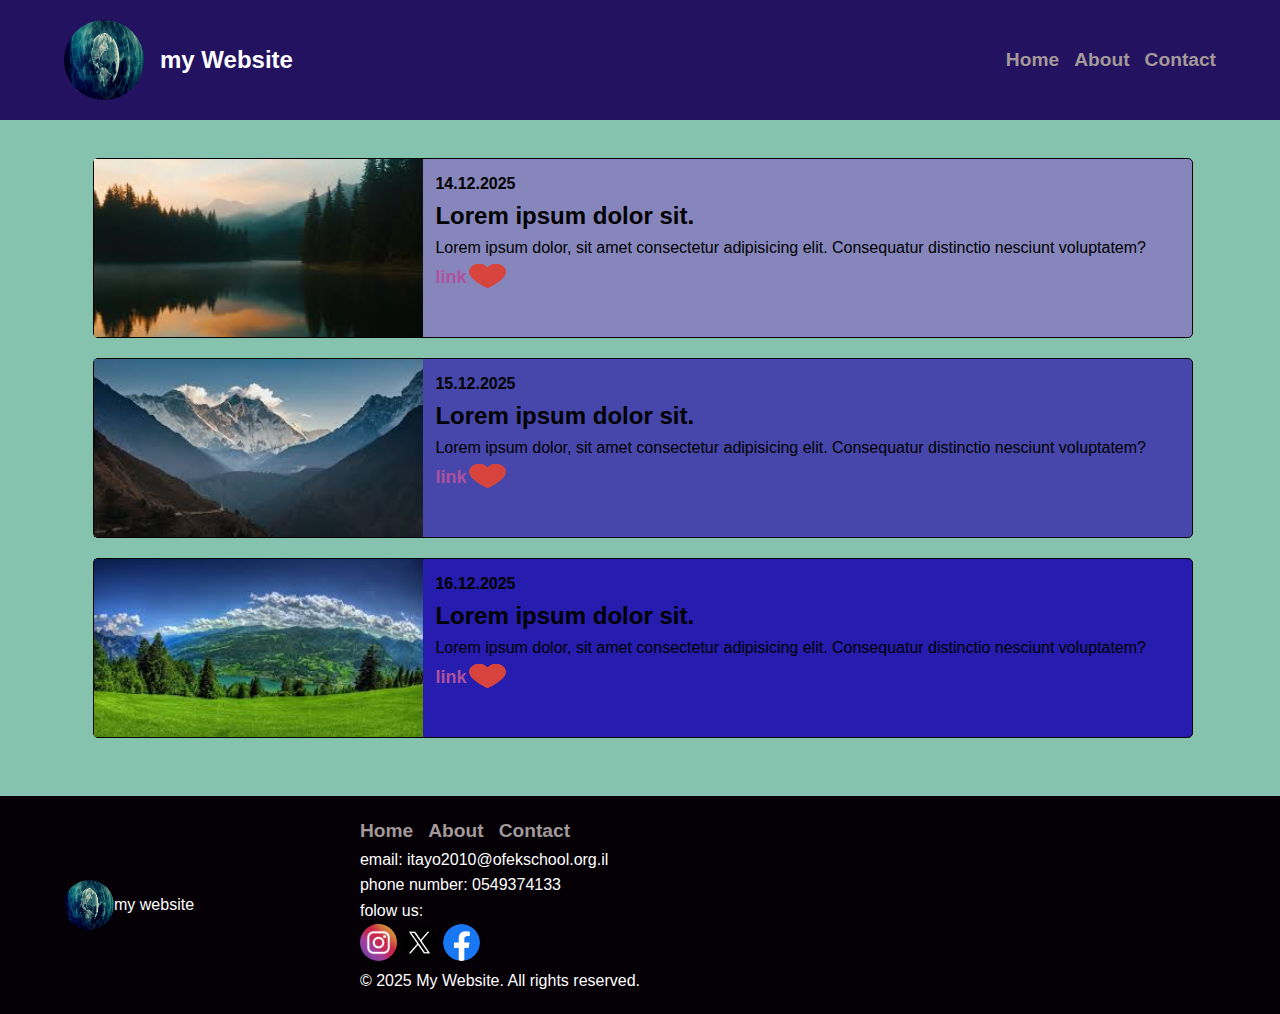
<file: index.html>
<!DOCTYPE html>
<html lang="en">
<head>
    <meta charset="UTF-8">
    <meta name="viewport" content="width=device-width, ini  tial-scale=1.0">
    <title>Document</title>
</head>
<body>
    <html lang="en">
  <head>
    <meta charset="UTF-8" />
    <meta name="viewport" content="width=device-width, initial-scale=1.0" />
    <title>Home</title>
    <link rel="stylesheet" href="css/style.css" />
  </head>
  <body>
    <header>
      <div class="container">
        <div class="header-wrap">
            <div class="logo">
                <h2>my Website</h2>
                <img src="images/3.jpg" alt="">
            </div>
             <nav class="menu">
              <ul>
                <li><a href="index.html">Home</a></li>
                <li><a href="about.html">About</a></li>
                <li><a href="contact.html">Contact</a></li>
              </ul>
          </nav>
        </div>
       
      </div>
    </header>

    <main>
      <section class="cards" id="section1">
        <div class="container">
          <div class="cards__wrap">
            <div class="card-item card1">
              <div class="card-img">
                <img src="images/sec1.jpg" alt="">
              </div>
              <div class="card-description ">
                <div class="top">
                  <span>14.12.2025</span>
                </div>
                <h2>Lorem ipsum dolor sit.</h2>
                <p>Lorem ipsum dolor, sit amet consectetur adipisicing elit. Consequatur distinctio nesciunt voluptatem?</p>
                <div class="buttons">
                   <a href="#">link</a>
                <button><img src="images/heartbutton.png" alt=""></button>
                </div>
               
              </div>   
            </div>
             <div class="card-item card2">
              <div class="card-img">
                <img src="images/sec2.jpg" alt="">
              </div>
              <div class="card-description ">
                <div class="top">
                  <span>15.12.2025</span>
                </div>
                <h2>Lorem ipsum dolor sit.</h2>
                <p>Lorem ipsum dolor, sit amet consectetur adipisicing elit. Consequatur distinctio nesciunt voluptatem?</p>
                <div class="buttons">
                   <a href="#">link</a>
                <button><img src="images/heartbutton.png" alt=""></button>
                </div>
               
              </div>   
            </div>
             <div class="card-item card3">
              <div class="card-img">
                <img src="images/sec3.jpg" alt="">
              </div>
              <div class="card-description ">
                <div class="top">
                  <span>16.12.2025</span>
                </div>
                <h2>Lorem ipsum dolor sit.</h2>
                <p>Lorem ipsum dolor, sit amet consectetur adipisicing elit. Consequatur distinctio nesciunt voluptatem?</p>
                <div class="buttons">
                  <a href="#">link</a>
                <button><img src="images/heartbutton.png" alt=""></button>
                </div>
                
              </div>   
            </div>



        </div>
      </section>
    </main>

    <footer>
      <div class="container">
        <div class="footer-wrap">
          <div class="footer-logo">
            <span>my website</span>
            <img src="images/3.jpg" alt="">
          </div>
          <div class="footer-menu">
            <div class="footer-up">
              <nav> <ul>
                <li><a href="index.html">Home</a></li>
                <li><a href="about.html">About</a></li>
                <li><a href="contact.html">Contact</a></li>
              </ul></nav>              
            </div>
            <div class="footer-mid">
              <div class="item">email: itayo2010@ofekschool.org.il</div>
              <div class="item">phone number: 0549374133</div>
              <div class="item">
                <span>folow us: </span>
                <div class="social">
                  <a href="https://www.instagram.com/"><img src="images/instagram.webp" alt=""></a>
                  <a href="https://x.com/?lang=he"><img src="images/x.png" alt=""></a>
                  <a href="https://www.facebook.com/?locale=he_IL"><img src="images/f.png" alt=""></a>
                  <p>© 2025 My Website. All rights reserved.</p>
                </div>
              </div>
            </div>
          </div>
        </div>
        
      </div>
    </footer>
  </body>
</html>

</body>
</html>
</file>
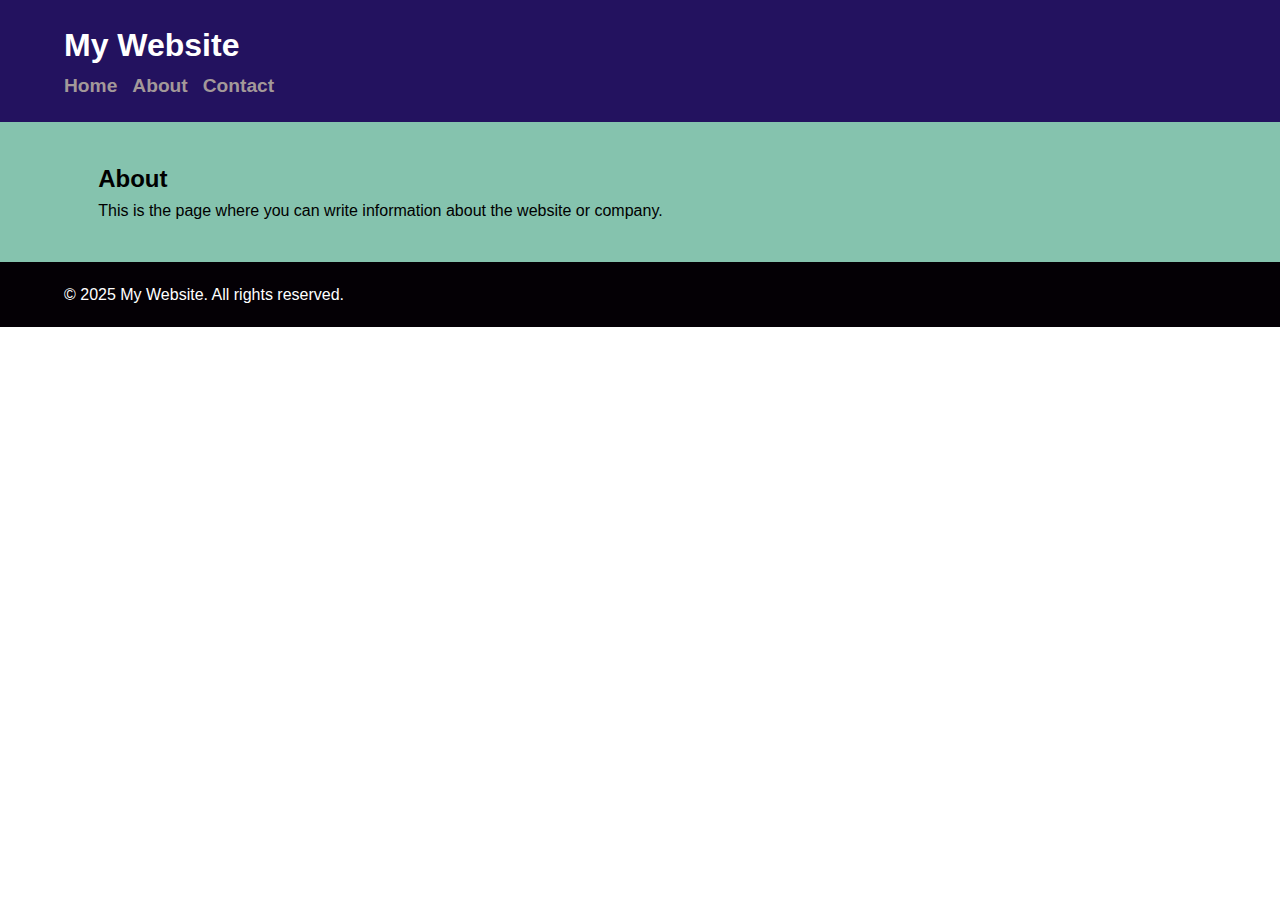
<file: about.html>
<!DOCTYPE html>
<html lang="en">
<head>
    <meta charset="UTF-8">
    <meta name="viewport" content="width=device-width, initial-scale=1.0">
    <title>Document</title>
</head>
<body>
    <html lang="en">
  <head>
    <meta charset="UTF-8" />
    <meta name="viewport" content="width=device-width, initial-scale=1.0" />
    <title>About</title>
    <link rel="stylesheet" href="css/style.css" />
  </head>
  <body>
    <header>
      <div class="container">
        <h1>My Website</h1>
        <nav>
          <ul>
            <li><a href="index.html">Home</a></li>
            <li><a href="about.html">About</a></li>
            <li><a href="contact.html">Contact</a></li>
          </ul>
        </nav>
      </div>
    </header>

    <main>
      <div class="container">
        <h2>About</h2>
        <p>This is the page where you can write information about the website or company.</p>
      </div>
    </main>

    <footer>
      <div class="container">
        <p>© 2025 My Website. All rights reserved.</p>
      </div>
    </footer>
  </body>
</html>

</body>
</html>
</file>
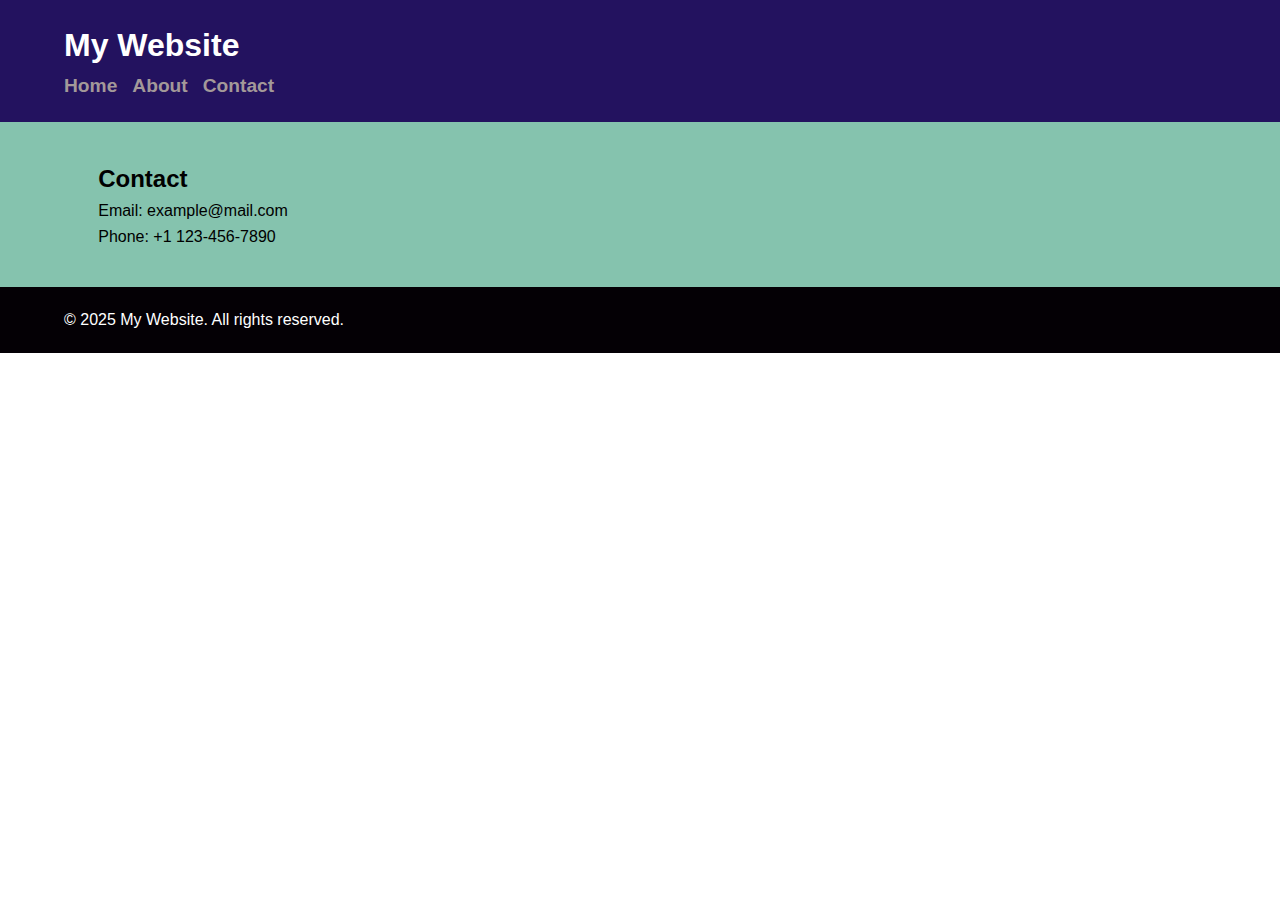
<file: contact.html>
<!DOCTYPE html>
<html lang="en">
<head>
    <meta charset="UTF-8">
    <meta name="viewport" content="width=device-width, initial-scale=1.0">
    <title>Document</title>
</head>
<body>
    <html lang="en">
  <head>
    <meta charset="UTF-8" />
    <meta name="viewport" content="width=device-width, initial-scale=1.0" />
    <title>Contact</title>
    <link rel="stylesheet" href="css/style.css" />
  </head>
  <body>
    <header>
      <div class="container">
        <h1>My Website</h1>
        <nav>
          <ul>
            <li><a href="index.html">Home</a></li>
            <li><a href="about.html">About</a></li>
            <li><a href="contact.html">Contact</a></li>
          </ul>
        </nav>
      </div>
    </header>

    <main>
      <div class="container">
        <h2>Contact</h2>
        <p>Email: example@mail.com</p>
        <p>Phone: +1 123-456-7890</p>
      </div>
    </main>

    <footer>
      <div class="container">
        <p>© 2025 My Website. All rights reserved.</p>
      </div>
    </footer>
  </body>
</html>

</body>
</html>
</file>
<file: css/style.css>
* {
  margin: 0;
  padding: 0;
  box-sizing: border-box;
}

.logo
{
  display: flex;
    flex-direction: row-reverse;
    align-items: center;
    gap: 16px;
}



body 
{
  font-family: Arial, sans-serif;
  line-height: 1.6;
}

.container
 {
    width: 90%;
    max-width: 1200px;
    margin: 0 auto;
    align-items: center;
}








header 
{
  background: rgb(35, 18, 95);
  color: white;
  padding: 20px 0;
}


.header-wrap
{
  display: flex;
  justify-content: space-between;
  align-items: center;
}

.header-wrap img 
{
    width: 80px;
    height: 80px;
    border-radius: 50%;
}


nav ul
 {
  list-style: none;
  gap: 15px;
  display: flex;
}

nav a 
{
  color: #a39999;
  text-decoration: none;
  font-weight: bold;
  font-size: larger;
}

nav a:hover 
{
  color: rgb(176, 216, 82);
  font-weight: bold;
  font-size: large;
}





main
{
  display: flex;
  justify-content: start;
  background-color: rgb(133, 195, 174);
  padding: 38px;
}


.card-item
{
  display: flex;
  border: 1px solid black;
  height: 180px;
  width: 1100px;
  margin-bottom: 20px;
  border-radius: 5px;
}

.card1
{
  background-color: rgb(134, 134, 189);
}

.card2
{
  background-color: rgb(71, 71, 171);
}

.card3
{
  background-color: rgb(38, 28, 174);
}

.card-img img
{
  height: 100%;
  width: 100%;
    object-fit: cover;
}

.card-img 
{
    width: 30%;
}

.card-description
{
  padding: 12px;
}


.top
{
  font-weight: bold;
}

.card-description a
{
  color: rgb(174, 81, 156);
  text-decoration: none;
  font-size: large;
  font-weight: bold;
}


button img
{
  height: 30px;
  width: 37px;
}



.card-description a:hover
{
  color: rgb(37, 13, 13);
  font-size: larger;
  cursor: pointer;
}


.card1 button
{
  border: none;
  background-color: rgb(134, 134, 189);
}

.card2 button
{
  border: none;
  background-color: rgb(71, 71, 171);
}

.card3 button
{
  border: none;
  background-color: rgb(38, 28, 174);
}

.buttons
{
    display: flex;
  align-items: center;
  gap: 3px;
}

.buttons :hover img
{
  transform: scale(1.1);
  transition: all 0.17s;
  cursor: pointer;
}


 



footer
 {
  background: #040005;
  color: #fff;
  padding: 20px 0;
}

.footer-wrap
{
  display: flex;
  width: 50%;
  justify-content: space-between;
}

.footer-logo
{
  display: flex;
  flex-direction: row-reverse;
  align-items: center;
}



.footer-wrap img
{
  height: 50px;
  width:  50px;
  border-radius: 50%;
}


.social img
{
 
 height: 37px;
 width: 37px;
}

.social a:hover img
{
  transform: scale(1.09);
  transition: all 0.3s;

}
</file>
